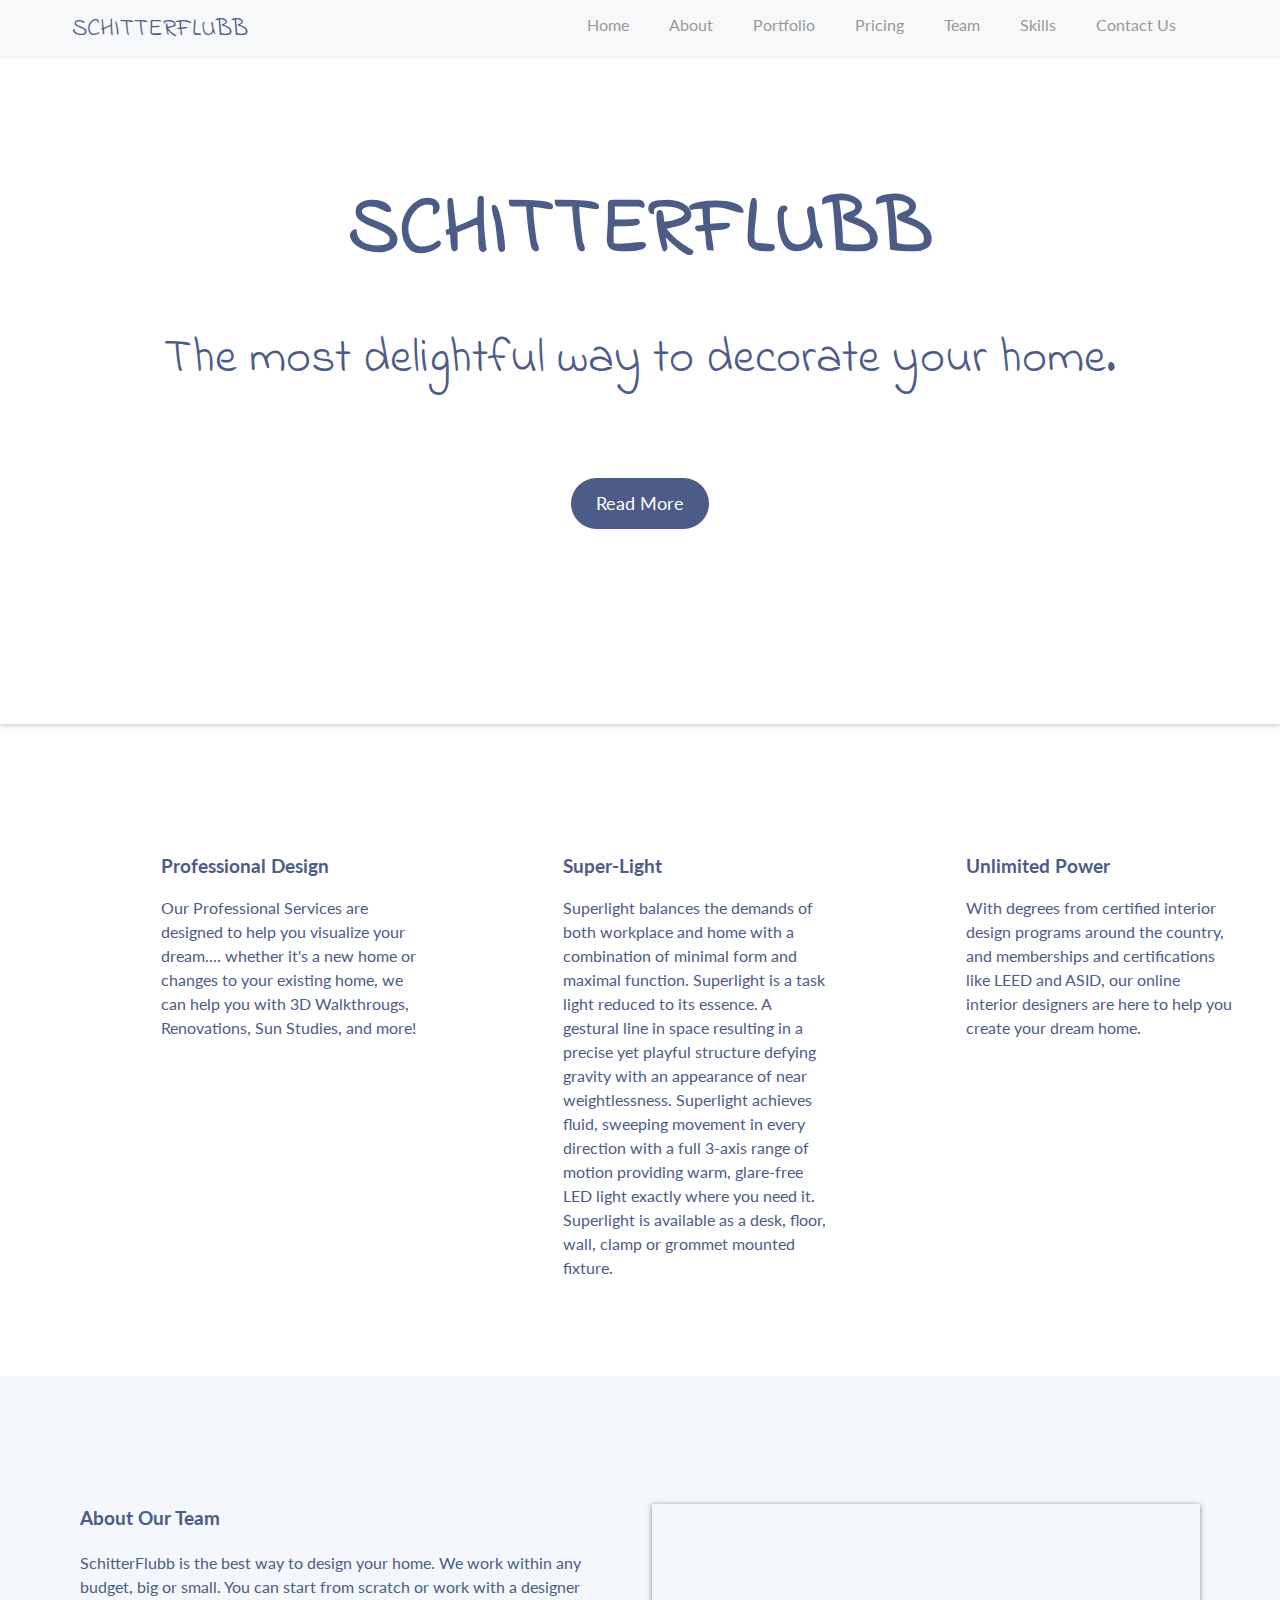
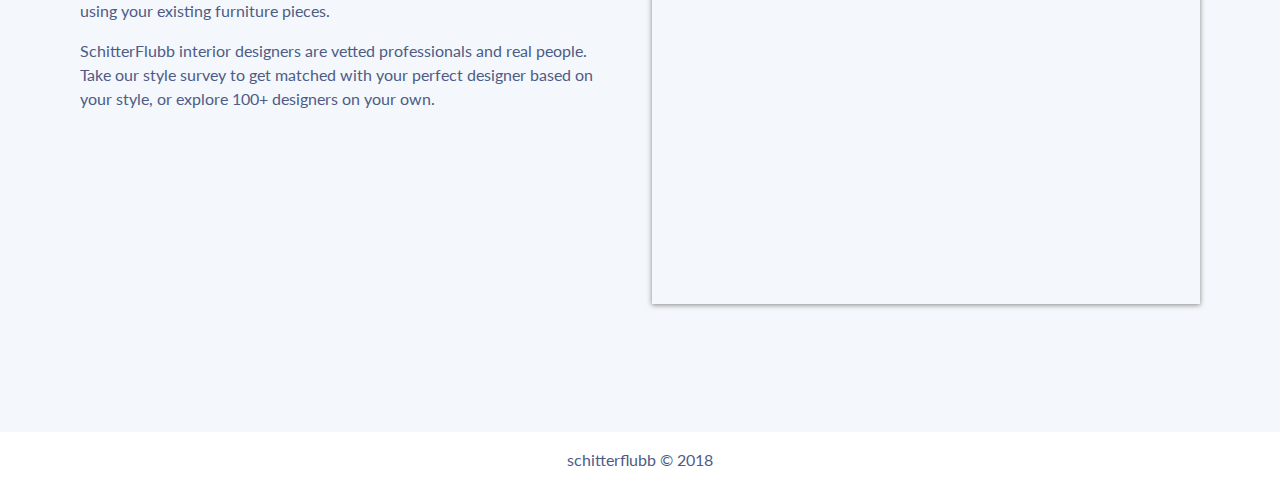
<file: index.html>
<!DOCTYPE html>
<html lang="en">
<head>
    <meta charset="UTF-8">
    <meta name="viewport" content="width=device-width, initial-scale=1.0">
    <meta http-equiv="X-UA-Compatible" content="ie=edge">
    <title>Product Landing Page</title>
    <link href="https://fonts.googleapis.com/css?family=Indie+Flower|Lato|Sawarabi+Mincho" rel="stylesheet">
    <link rel="stylesheet" href="https://use.fontawesome.com/releases/v5.2.0/css/all.css" integrity="sha384-hWVjflwFxL6sNzntih27bfxkr27PmbbK/iSvJ+a4+0owXq79v+lsFkW54bOGbiDQ" crossorigin="anonymous">

    <link rel="stylesheet" href="styles.css">
</head>
<body>
    <nav id="nav-bar">
        <div class="nav-logo">
            <ul>
                <li><a href="#">schitterflubb</a></li>
            </ul>
        </div>
        <div class="nav-items">
            <ul>
                <li><a href="#">Home</a></li>
                <li><a href="#">About</a></li>
                <li><a href="#">Portfolio</a></li>
                <li><a href="#">Pricing</a></li>
                <li><a href="#">Team</a></li>
                <li><a href="#">Skills</a></li>
                <li><a href="#">Contact Us</a></li>
            </ul>
        </div>
    </nav>

    <header>
        <div class="image"></div>
        <div class="showcase">
            <h1>schitterflubb</h1>
            <p>The most delightful way to decorate your home.</p>
            <a href="#" class="btn">Read More</a>
        </div>
        
    </header>
    <div class="wrapper">

        <div class="section">
            <div class="icon pro-icon"><i class="fab fa-500px fa-4x"></i></div>
            <div class="heading pro-head">
                <h3>Professional Design</h3>
                <p>Our Professional Services are designed to help you visualize 
                    your dream.... whether it's a new home or changes to your 
                    existing home, we can help you with 3D Walkthrougs, Renovations, 
                    Sun Studies, and more!</p>
            </div>
            <div class="icon sup-icon"><i class="fab fa-accusoft fa-4x"></i></div>
            <div class="heading sup-head">
                <h3>Super-Light</h3>
                <p>Superlight balances the demands of both workplace and home with a 
                    combination of minimal form and maximal function. Superlight is 
                    a task light reduced to its essence. A gestural line in space 
                    resulting in a precise yet playful structure defying gravity with 
                    an appearance of near weightlessness. Superlight achieves fluid, 
                    sweeping movement in every direction with a full 3-axis range of 
                    motion providing warm, glare-free LED light exactly where you need it. 
                    Superlight is available as a desk, floor, wall, clamp or grommet mounted 
                    fixture.</p>
            </div>        
            <div class="icon pow-icon"><i class="fab fa-adn fa-4x"></i></div>
            <div class="heading pow-head">
                <h3>Unlimited Power</h3>
                <p>With degrees from certified interior design programs around 
                    the country, and memberships and certifications like LEED and ASID, 
                    our online interior designers are here to help you create your 
                    dream home.</p>
                </div>  
            
        </div>


        <div class="about">
            <div class="main">
                <h3>About Our Team</h3>

                <p>SchitterFlubb is the best way to design your home. We work within 
                        any budget, big or small. You can start from scratch or 
                        work with a designer using your existing furniture pieces.
                    </p>
                
                <p>SchitterFlubb interior designers are vetted professionals and 
                    real people. Take our style survey to get matched with your 
                    perfect designer based on your style, or explore 100+ designers 
                    on your own.
                </p>
                    
                

            </div>
            <div class="main-photo"></div>

        </div>
        
        
    
        
    </div>

    <footer>
            <p>schitterflubb &copy; 2018</p>
    </footer>
    


</body>
</html>
</file>
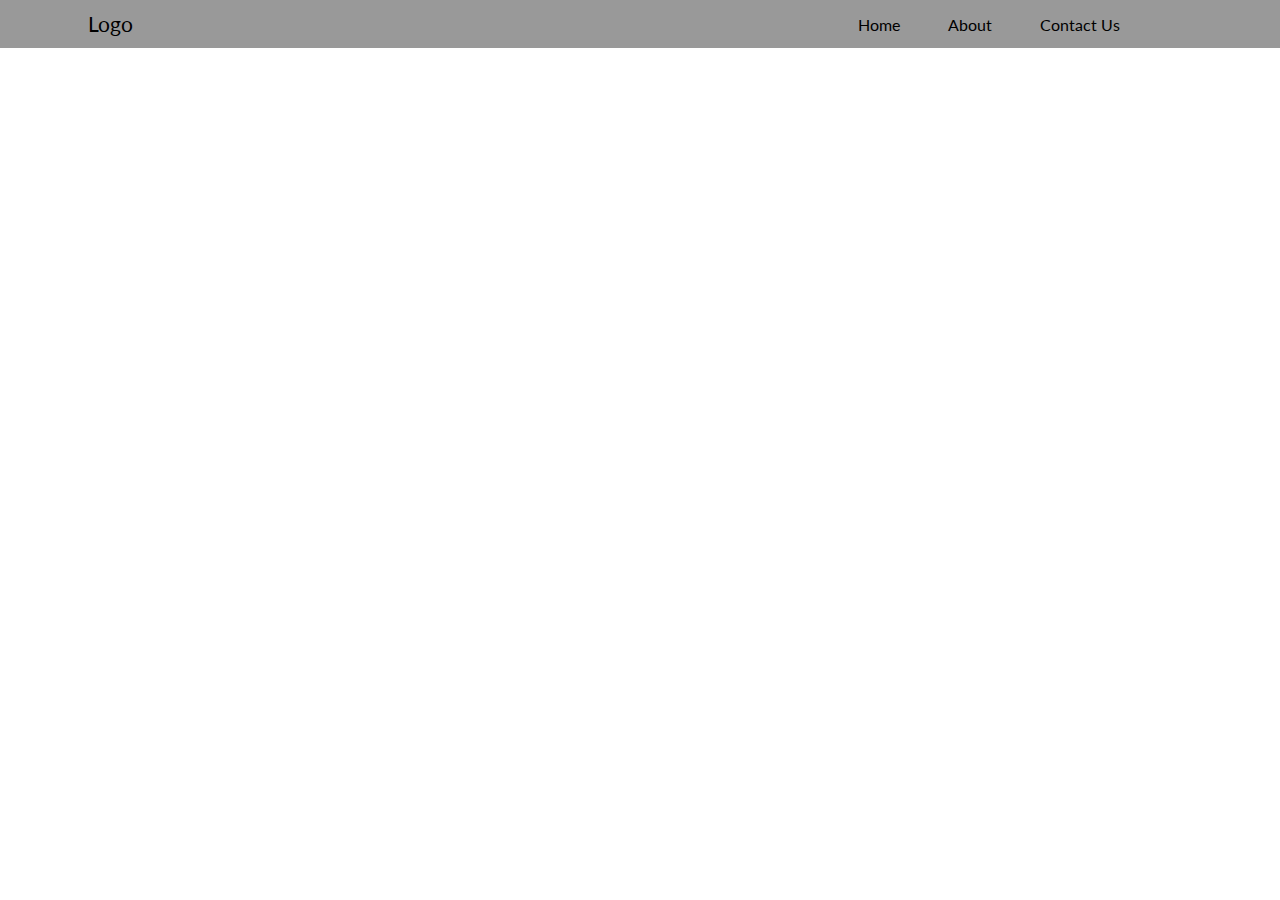
<file: micro nav-bar.html>
<!DOCTYPE html>
<html lang="en">
<head>
    <meta charset="UTF-8">
    <meta name="viewport" content="width=device-width, initial-scale=1.0">
    <meta http-equiv="X-UA-Compatible" content="ie=edge">
    <title>Micro Navbar (Using CSS Only)</title>
    <link href="https://fonts.googleapis.com/css?family=Lato" rel="stylesheet">
    <style>
        body, html {
            margin: 0;
            font-family: 'Lato', sans-serif;
    
        }

        nav {
            background-color: #999999;
            padding: 0.7rem 3rem;
            overflow: hidden; /*makes the nav container grow with the content when using float*/
            
        }
        nav ul {
            list-style: none;  
            margin: 0; 
            vertical-align: middle; 
        }

        .logo {
            display: inline-block;
            font-size: 1.3rem;
        }

        .items {
            float: right;
            margin-right: 4rem;
            line-height: 1.5rem;
        }

        .items ul {
            display: inline-block;
        }

        .items ul li {
            float: left;
            padding-right: 3rem;   
        }
        
        @media (max-width:500px) {
            .logo {
                float: left;
                padding-left:20vw;
            
            }
            .items {
                float: left;
                padding-left: 20vw;
            }
            .items ul li {
                float: none;
                padding-right: 0;
               
            }
            
        }
        
    </style>
</head>
<body>
    <nav>
        <div class="logo"> 
            <ul>
                <li>Logo</li>
            </ul>
        </div>

        <div class="items">
            <ul>
                <li>Home</li>
                <li>About</li>
                <li>Contact Us</li>
            </ul>
        </div>
    </nav>
</body>
</html>
</file>
<file: styles.css>
body {
    box-sizing: border-box;
    margin: 0;
    font-family: 'Lato', sans-serif;
    line-height: 1.5;
    color: #4C5C87;
}

#nav-bar {
    background-color: #F7F8FA;
    padding: 0.7rem 2rem;
    overflow: hidden;
    left: 0;
    right: 0;
}

.nav-logo a {
    font-family: 'Indie Flower', cursive;
    text-decoration: none;
    text-transform: uppercase;
    color: #4C5C87;
    font-size: 1.5rem;
}

.nav-items a {
    color: #999999;
    text-decoration: none;
}

.nav-items a:hover {
    text-decoration: none;
    color: #D2CFCB;
}
#nav-bar ul {
    list-style: none;  
    margin: 0; 
    vertical-align: middle; 
}

.nav-logo {
    display: inline-block;
    font-size: 1.3rem;
}

.nav-items {
    float: right;
    margin-right: 2rem;
    line-height: 1.5rem;

}

.nav-items ul {
    display: inline-block;
    padding: 0;
}

.nav-items ul li {
    float: left;
    padding-right: 2.5rem; 
}

header {
    min-width: 200px;
    text-align: center;
}

.image {
    background-image: url(https://github.com/dpb7/Product-Landing-Page/blob/master/img/nathan-fertig-271363-unsplash.jpg?raw=true);
    background-position: bottom;
    background-size: cover;
    background-repeat: no-repeat;
    height: 665px;
    opacity: 0.5;
    box-shadow: 0 1px 5px rgba(104, 104, 104, 0.8);
    position: absolute;
    left: 0;
    right: 0;
    z-index: -1;

}

.showcase {
    color: #4C5C87; 
    z-index: 2;
    height: 665px;
    
    
}

h1 {
    margin: 0;
    
    padding-top: 7rem;
    font-family: 'Indie Flower', cursive;
    text-transform: uppercase;
    font-size: 5rem;
}

.showcase p {
    margin-top: 2rem;
    margin-bottom: 6rem;
    font-family: 'Indie Flower', cursive;
    font-size: 3rem;
}

.btn {
    width: 150px;
    padding: 15px 25px;
    background-color: #4C5C87;
    color: #fff;
    text-decoration: none;
    border-radius: 30px;
    font-size: 1.1rem;
}

.wrapper {
    margin-top: 8rem;
}

.about {
    display: grid;
    grid-template-columns: repeat(2, 1fr);
    grid-gap: 1.5rem;
    align-self: center;
    margin-top: 5rem;
    background-color: #F4F7FB;
    padding: 8rem 5rem;
    
}

.main {
    height: 400px;
    margin-right: 2rem;
    grid-area: "main";
    
}

.main h3 {
    margin-top: 0;
}

.main-photo {
    background-image: url(https://images.unsplash.com/photo-1492707317997-96ae440f1878?ixlib=rb-0.3.5&ixid=eyJhcHBfaWQiOjEyMDd9&s=f18c224dba7a1aa0a9fbfe4370157c30&auto=format&fit=crop&w=800&q=60);
    background-position: center;
    background-size: cover;
    background-repeat: no-repeat;
    grid-area: "main-area";
    min-height: 300px;
    box-shadow: 0 1px 5px rgba(104, 104, 104, 0.8);
}




.section { 
    display: grid;
    grid-template-columns: repeat(3, 1fr 3fr);
    grid-gap: 1.5rem;
    margin-left: 3rem;
    margin-right: 3rem;
   
 }


 
 .icon {
     margin: 0 10px;
     position: relative;
     top: 10px;

 }




.pro-icon {
    grid-area: "pro-icon";
}
.sup-icon {
    grid-area: "sup-icon";
}
.pow-icon {
    grid-area: "pow-icon";
}

.pro-head {
    grid-area: "pro-head";
}
.sup-head {
    grid-area: "sup-head";
}
.pow-head {
    grid-area: "pow-head";
}




 .heading h3 {
     margin: 0;
 }

 

 footer {
    height: 50px;
   
    background-color: #fff;
    text-align: center;

 }

 

@media (max-width: 1000px) {
    .nav-logo {
        display: block;
    }

    .nav-logo ul {
        text-align: center;
        padding: 0;
    }

    .section { 
        text-align: center;
        grid-template-columns: 1fr;
        grid-template-areas:
        "pro-icon"
        "pro-head"
        "sup-icon"
        "sup-head"
        "pow-icon"
        "pow-head"
    }

    .icon {
        margin: 0 10px;
        position: static;
    }
}






@media (max-width: 900px) {
   
    .nav-items {
        float: none;
        text-align: center;
        margin: 0;
    }

    .nav-items ul {
        width: 100%;
        padding: 0;
    }
    .nav-items ul li {
        float: none;
        padding: 0;
    }
    .image {
        top: 9rem;
    }
    h1 {
        padding-top: 5rem;
        font-size: 3rem;
    }

    .showcase p {
        margin-bottom: 2rem;
        font-size: 2.5rem;
    }

}





@media (max-width: 700px) {
    h1 {
        padding-top: 8rem;
        font-size: 2.5rem;
    }
    .showcase p {
        margin-bottom: 3rem;
        font-size: 2rem;
    }

    #nav-bar {
        padding-bottom: 0;
    }
    .nav-logo {
        visibility: hidden;
    }
    
    .nav-items {
        position: relative;
        top: -25px;
    }

    .wrapper {
        margin-top: 1rem;
    }

    

    .about {
        text-align: center;
        padding-bottom: 8rem;
        grid-template-columns: 1fr;
        grid-template-areas: 
        "main"
        "main-photo";
    }

    .main {
        margin-right: 0;
        max-height: 325px;
        
    }

    .main-photo {
        margin-top: 100px;
    }

   
}
</file>
